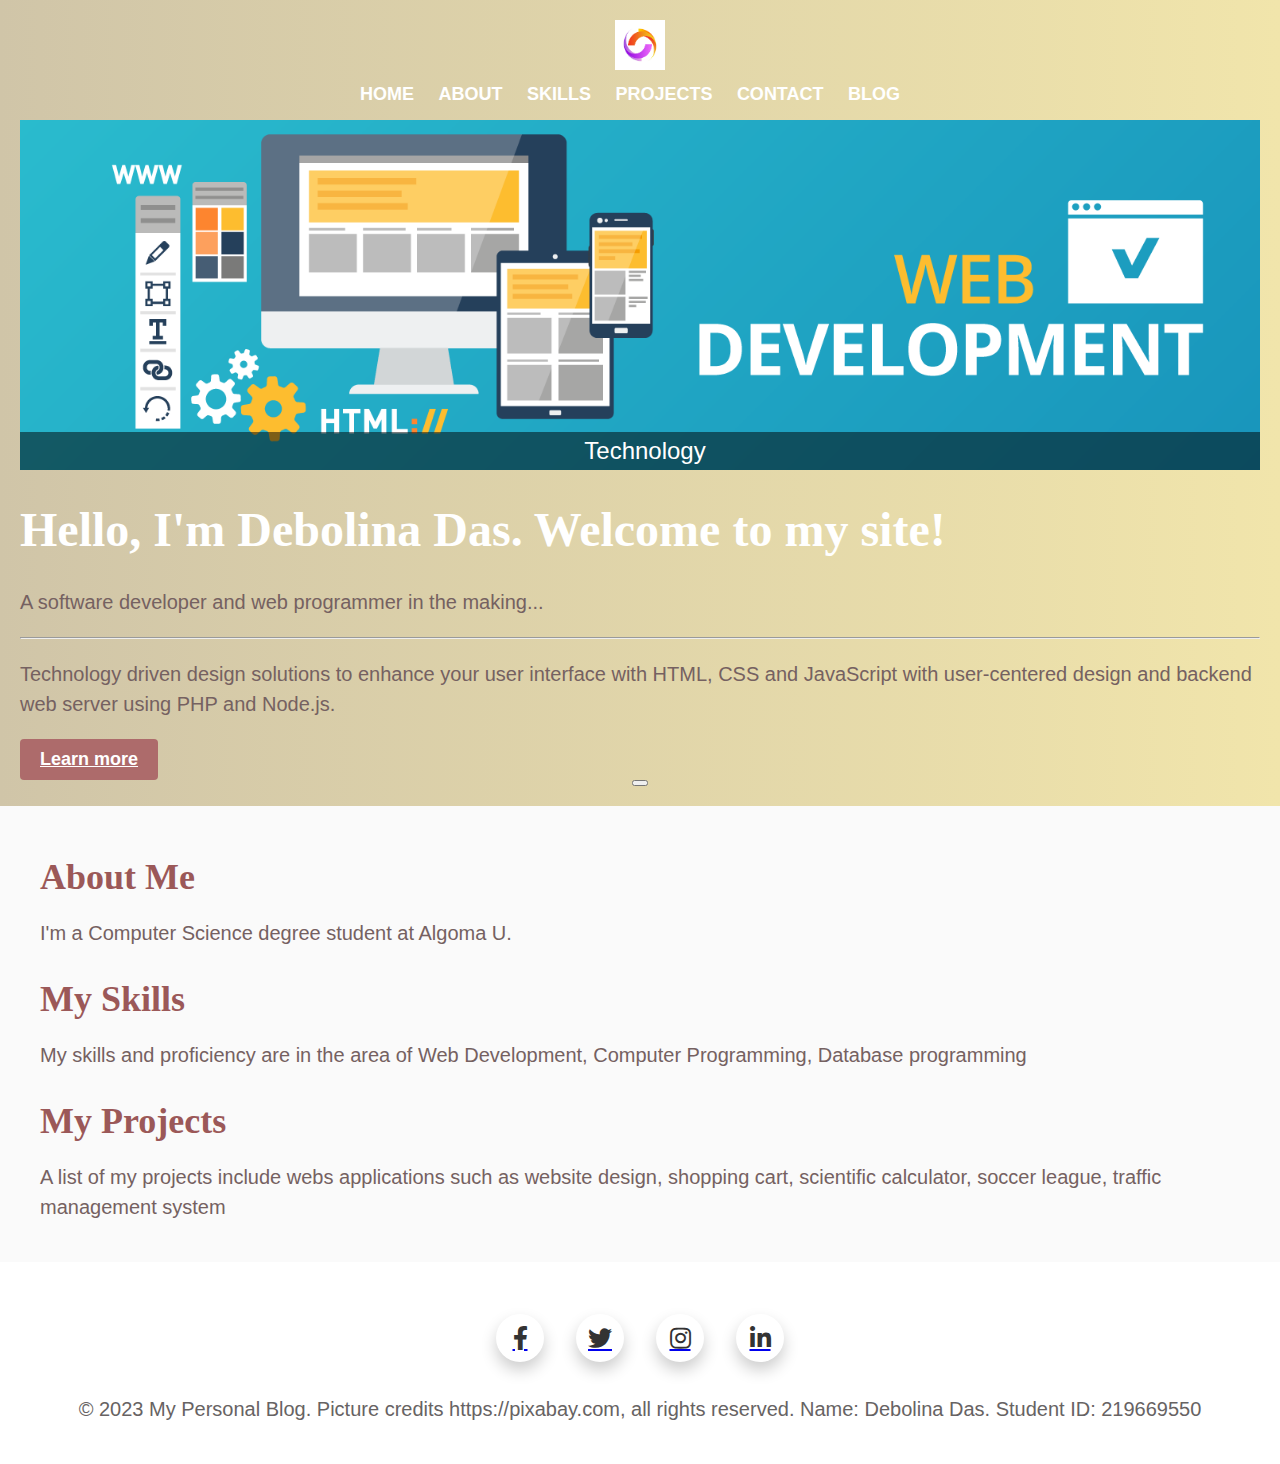
<file: index.html>
<!DOCTYPE html>
<html lang="en">
<head>
	<meta charset="UTF-8">
	<meta name="viewport" content="width=device-width, initial-scale=1.0">
	<title>Debolina's Personal Portfolio</title>
	<link rel="stylesheet" href="style.css">
    <!-- including social media icons in the footer -->
    <link rel="stylesheet" href="https://cdnjs.cloudflare.com/ajax/libs/font-awesome/5.15.3/css/all.min.css">

    <style>
		.banner {
			position: relative;
			height: 350px;
			overflow: hidden;
		}
		
		.banner img {
			position: absolute;
			top: 0;
			left: 0;
			width: 100%;
			height: 100%;
			object-fit: cover;
			opacity: 0;
			transition: opacity 1s ease-in-out;
		}
		
		.banner img.active {
			opacity: 1;
		}
		
		.banner .caption {
			position: absolute;
			bottom: 0;
			left: 0;
			width: 100%;
			padding: 5px;
			background-color: rgba(0, 0, 0, 0.5);
			color: white;
			font-size: 24px;
			text-align: center;
			opacity: 0;
			transition: opacity 1s ease-in-out;
		}
		
		.banner .caption.active {
			opacity: 1;
		}
	</style>

    <script src="script.js"></script>
</head>
<body>
	<header>
        <div class="logo">
            <a href="index.html"><img src="logo.png" alt="Logo" style="width: 50px; height: 50px;"></a>
        </div>
		<nav>
            <div class="menu">
                <ul>
                    <li><a href="index.html">Home</a></li>
                    <li><a href="about.html">About</a></li>
                    <li><a href="skills.html">Skills</a></li>
                    <li><a href="projects.html">Projects</a></li>
                    <li><a href="contact.html">Contact</a></li>
                    <li><a href="blog.html">Blog</a></li>
                </ul>
            </div>
		</nav>
        <div class="banner">
            <img class="active" src="banner1.jpg" alt="Banner 1">
            <img src="banner2.jpg" alt="Banner 2">
            <img src="banner3.jpg" alt="Banner 3">
            <div class="caption active">Technology</div>
            <div class="caption">Innovation</div>
            <div class="caption">and more...</div>
        </div>
        <div class="jumbotron">
            <h1 class="display-4"><strong>Hello, I'm Debolina Das. Welcome to my site!</strong></h1>
            <p class="lead">A software developer and web programmer in the making...</p>
            <!-- images and captions below -->
            <div class="row">
            </div>
            <hr class="my-4">
            <p>Technology driven design solutions to enhance your user interface with HTML, CSS and JavaScript with user-centered design
                and backend web server using PHP and Node.js.</p>
            <a class="btn btn-primary btn-lg" href="about.html" role="button">Learn more</a>
        </div>
        <button id="menuIcon" class="navbar-toggler" type="button" data-toggle="collapse" data-target="#navbarNav" aria-controls="navbarNav" aria-expanded="false" aria-label="Toggle navigation">
            <span class="navbar-toggler-icon"></span>
        </button>          
	</header>
	<main>
		<section class="container">
			<h2>About Me</h2>
			<p>I'm a Computer Science degree student at Algoma U.</p>
		</section>
		<section class="container">
			<h2>My Skills</h2>
			<p>My skills and proficiency are in the area of Web Development, Computer Programming, Database programming</p>
		</section>
		<section class="container">
			<h2>My Projects</h2>
			<p>A list of my projects include webs applications such as website design, shopping cart, scientific calculator, soccer league, traffic management system</p>
		</section>
	</main>
	<footer>
        <div class="footer-social">
            <a href="https://www.facebook.com"><i class="fab fa-facebook-f"></i></a>
            <a href="https://www.twitter.com"><i class="fab fa-twitter"></i></a>
            <a href="https://www.instagram.com"><i class="fab fa-instagram"></i></a>
            <a href="https://www.linkedin.com"><i class="fab fa-linkedin-in"></i></a>
          </div>
          <p>&copy; 2023 My Personal Blog. Picture credits https://pixabay.com, all rights reserved. Name: Debolina Das. Student ID: 219669550</p>
	</footer>
    <script>
		// Banner Rotational Snippet
		const images = document.querySelectorAll('.banner img');
		const captions = document.querySelectorAll('.banner .caption');
		let activeIndex = 0;
		
		function rotateBanner() {
			// Hide the current active image and caption
			images[activeIndex].classList.remove('active');
			captions[activeIndex].classList.remove('active');
			
			// Calculate the index of the next image and caption
			activeIndex = (activeIndex + 1) % images.length;
			
			// Show the next image and caption
			images[activeIndex].classList.add('active');
			captions[activeIndex].classList.add('active');
		}
		
		// Start rotating the banner every 3 seconds
		setInterval(rotateBanner, 3000);
	</script>
</body>
</html>
</file>
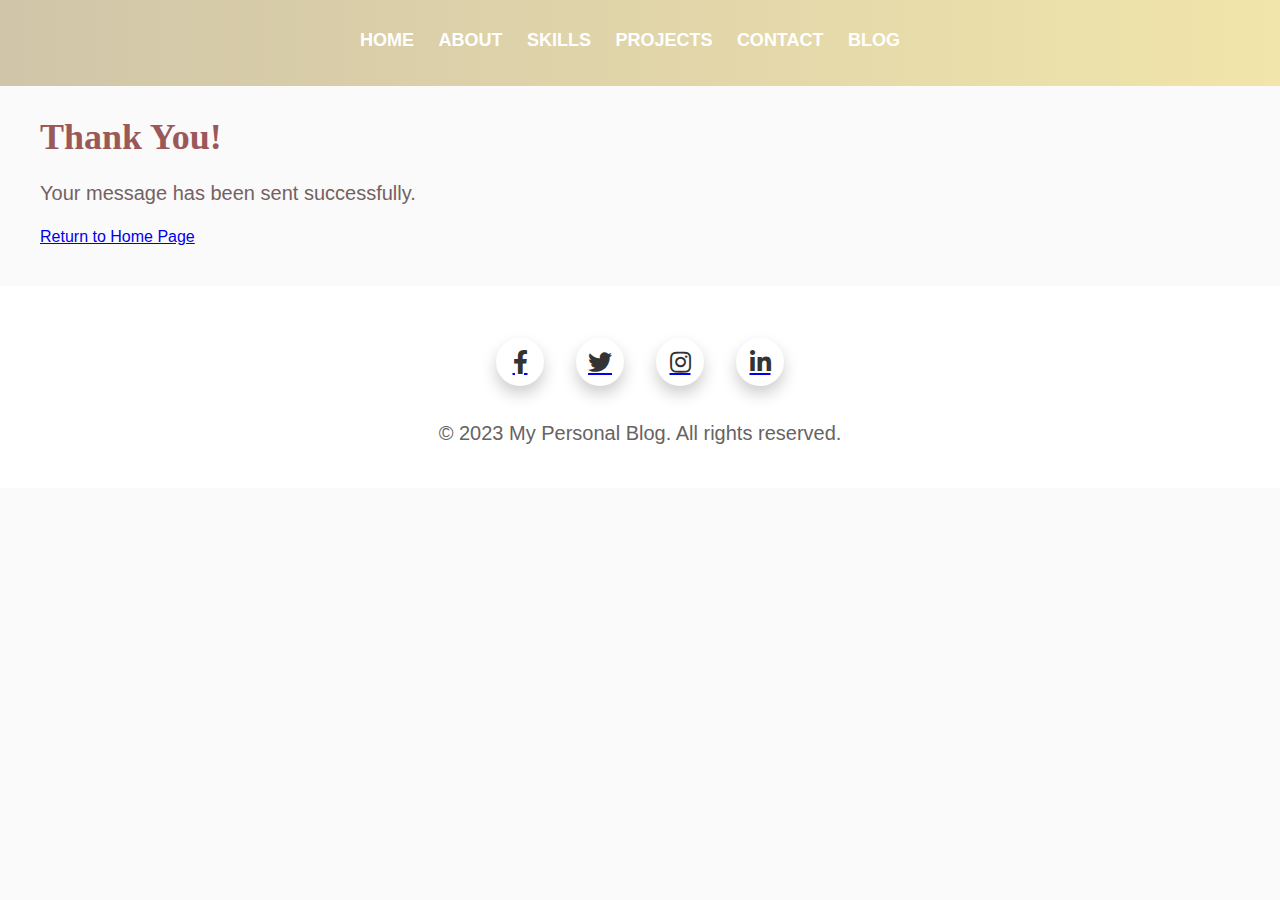
<file: contact-success.html>
<!DOCTYPE html>
<html lang="en">
<head>
    <meta charset="UTF-8">
    <meta name="viewport" content="width=device-width, initial-scale=1.0">
    <title>Contact Form Submission Successful</title>
    <link rel="stylesheet" href="style.css">
    <link rel="stylesheet" href="https://cdnjs.cloudflare.com/ajax/libs/font-awesome/5.15.3/css/all.min.css">
</head>
<body>
    <header>
        <div class="container">
            <nav>
                <div id="menuIcon">
                    <div class="menuIconLine"></div>
                    <div class="menuIconLine"></div>
                    <div class="menuIconLine"></div>
                </div>
                <ul class="navLinks">
                    <li><a href="index.html">Home</a></li>
                    <li><a href="about.html">About</a></li>
                    <li><a href="skills.html">Skills</a></li>
                    <li><a href="projects.html">Projects</a></li>
                    <li><a href="contact.html">Contact</a></li>
                    <li><a href="blog.html">Blog</a></li>
                </ul>
            </nav>
        </div>
    </header>

    <section class="contact-success">
        <div class="container">
            <div class="row">
                <h2>Thank You!</h2>
                <p>Your message has been sent successfully.</p>
                <a href="index.html" class="button">Return to Home Page</a>
            </div>
        </div>
    </section>

    <footer>
        <div class="footer-social">
            <a href="https://www.facebook.com"><i class="fab fa-facebook-f"></i></a>
            <a href="https://www.twitter.com"><i class="fab fa-twitter"></i></a>
            <a href="https://www.instagram.com"><i class="fab fa-instagram"></i></a>
            <a href="https://www.linkedin.com"><i class="fab fa-linkedin-in"></i></a>
          </div>
          <p>&copy; 2023 My Personal Blog. All rights reserved.</p>
    </footer>

    <script src="script.js"></script>
</body>
</html>
</file>
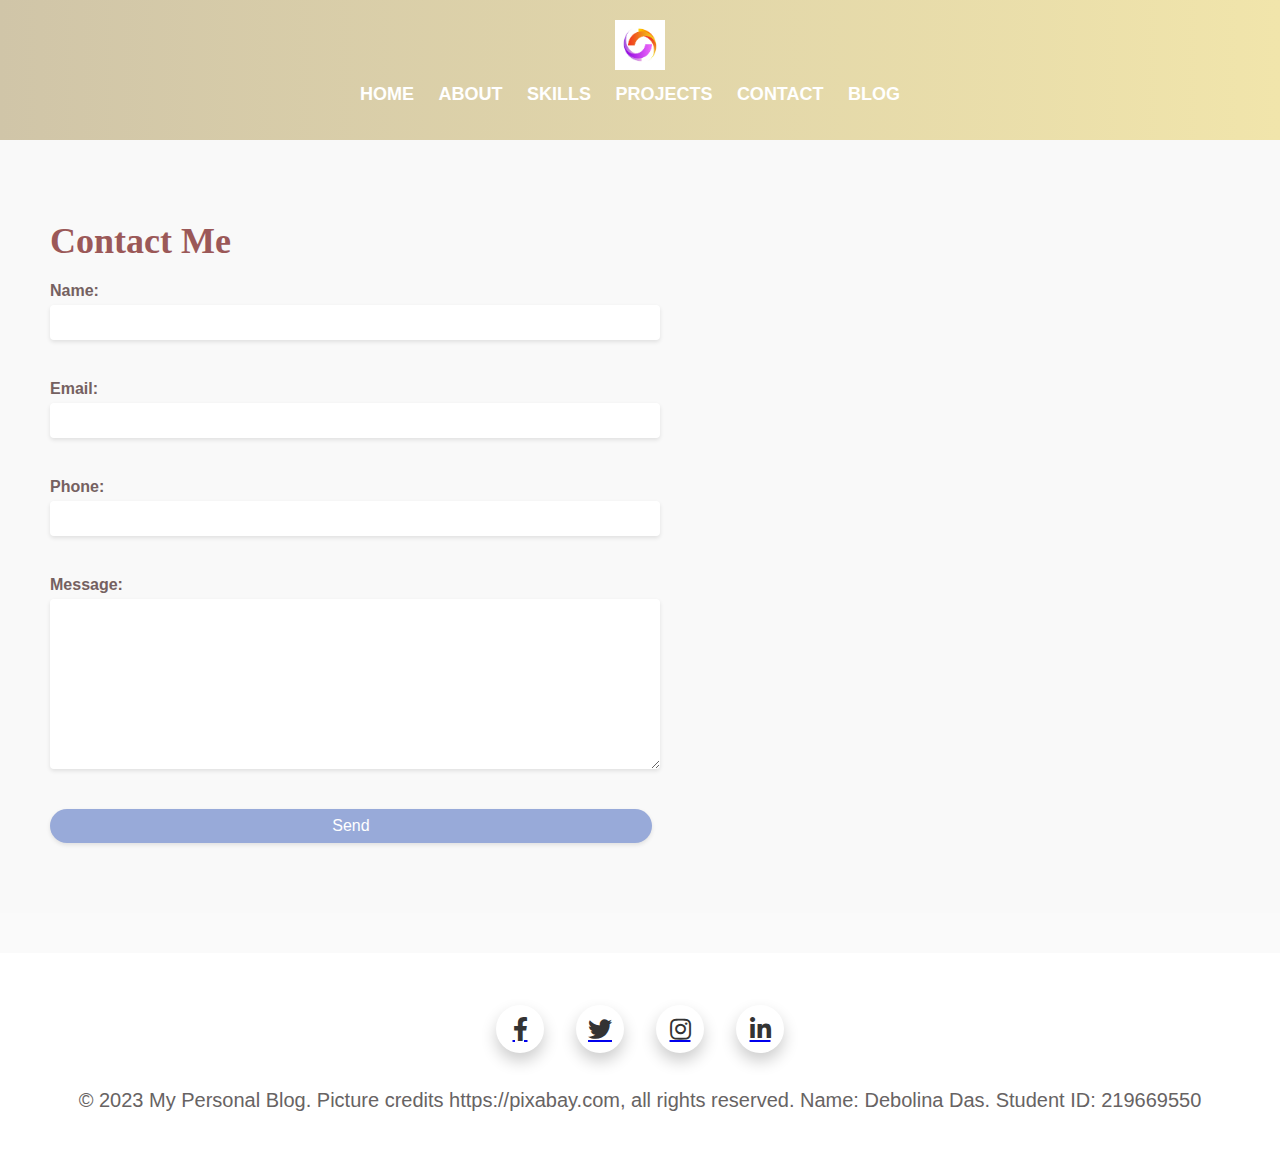
<file: contact.html>
<!DOCTYPE html>
<html lang="en">
<head>
    <meta charset="UTF-8">
    <meta name="viewport" content="width=device-width, initial-scale=1.0">
    <title>Contact</title>
    <link rel="stylesheet" href="style.css">
    <link rel="stylesheet" href="https://cdnjs.cloudflare.com/ajax/libs/font-awesome/5.15.3/css/all.min.css">
</head>
<body>
    <header>
        <div class="logo">
            <a href="index.html"><img src="logo.png" alt="Logo" style="width: 50px; height: 50px;"></a>
        </div>
        <div class="container">
            <nav>
                <div id="menuIcon">
                    <div class="menuIconLine"></div>
                    <div class="menuIconLine"></div>
                    <div class="menuIconLine"></div>
                </div>
                <ul class="navLinks">
                    <li><a href="index.html">Home</a></li>
                    <li><a href="about.html">About</a></li>
                    <li><a href="skills.html">Skills</a></li>
                    <li><a href="projects.html">Projects</a></li>
                    <li><a href="contact.html" class="active">Contact</a></li>
                    <li><a href="blog.html">Blog</a></li>
                </ul>
            </nav>
        </div>
    </header>

    <section class="contact">
        <div class="container">
            <div class="row">
                <h2>Contact Me</h2>
                <form action="submit-form.php" method="POST">
                    <div class="form-row">
                        <label for="name">Name:</label>
                        <input type="text" name="name" id="name" required>
                    </div>
                    <div class="form-row">
                        <label for="email">Email:</label>
                        <input type="email" name="email" id="email" required>
                    </div>
                    <div class="form-row">
                        <label for="phone">Phone:</label>
                        <input type="tel" name="phone" id="phone" required>
                    </div>
                    <div class="form-row">
                        <label for="message">Message:</label>
                        <textarea name="message" id="message" required></textarea>
                    </div>
                    <div class="form-row">
                        <input type="submit" value="Send">
                    </div>
                </form>
            </div>
        </div>
    </section>

    <footer>
        <div class="footer-social">
            <a href="https://www.facebook.com"><i class="fab fa-facebook-f"></i></a>
            <a href="https://www.twitter.com"><i class="fab fa-twitter"></i></a>
            <a href="https://www.instagram.com"><i class="fab fa-instagram"></i></a>
            <a href="https://www.linkedin.com"><i class="fab fa-linkedin-in"></i></a>
          </div>
          <p>&copy; 2023 My Personal Blog. Picture credits https://pixabay.com, all rights reserved. Name: Debolina Das. Student ID: 219669550</p>
    </footer>

    <script src="script.js"></script>
</body>
</html>
</file>
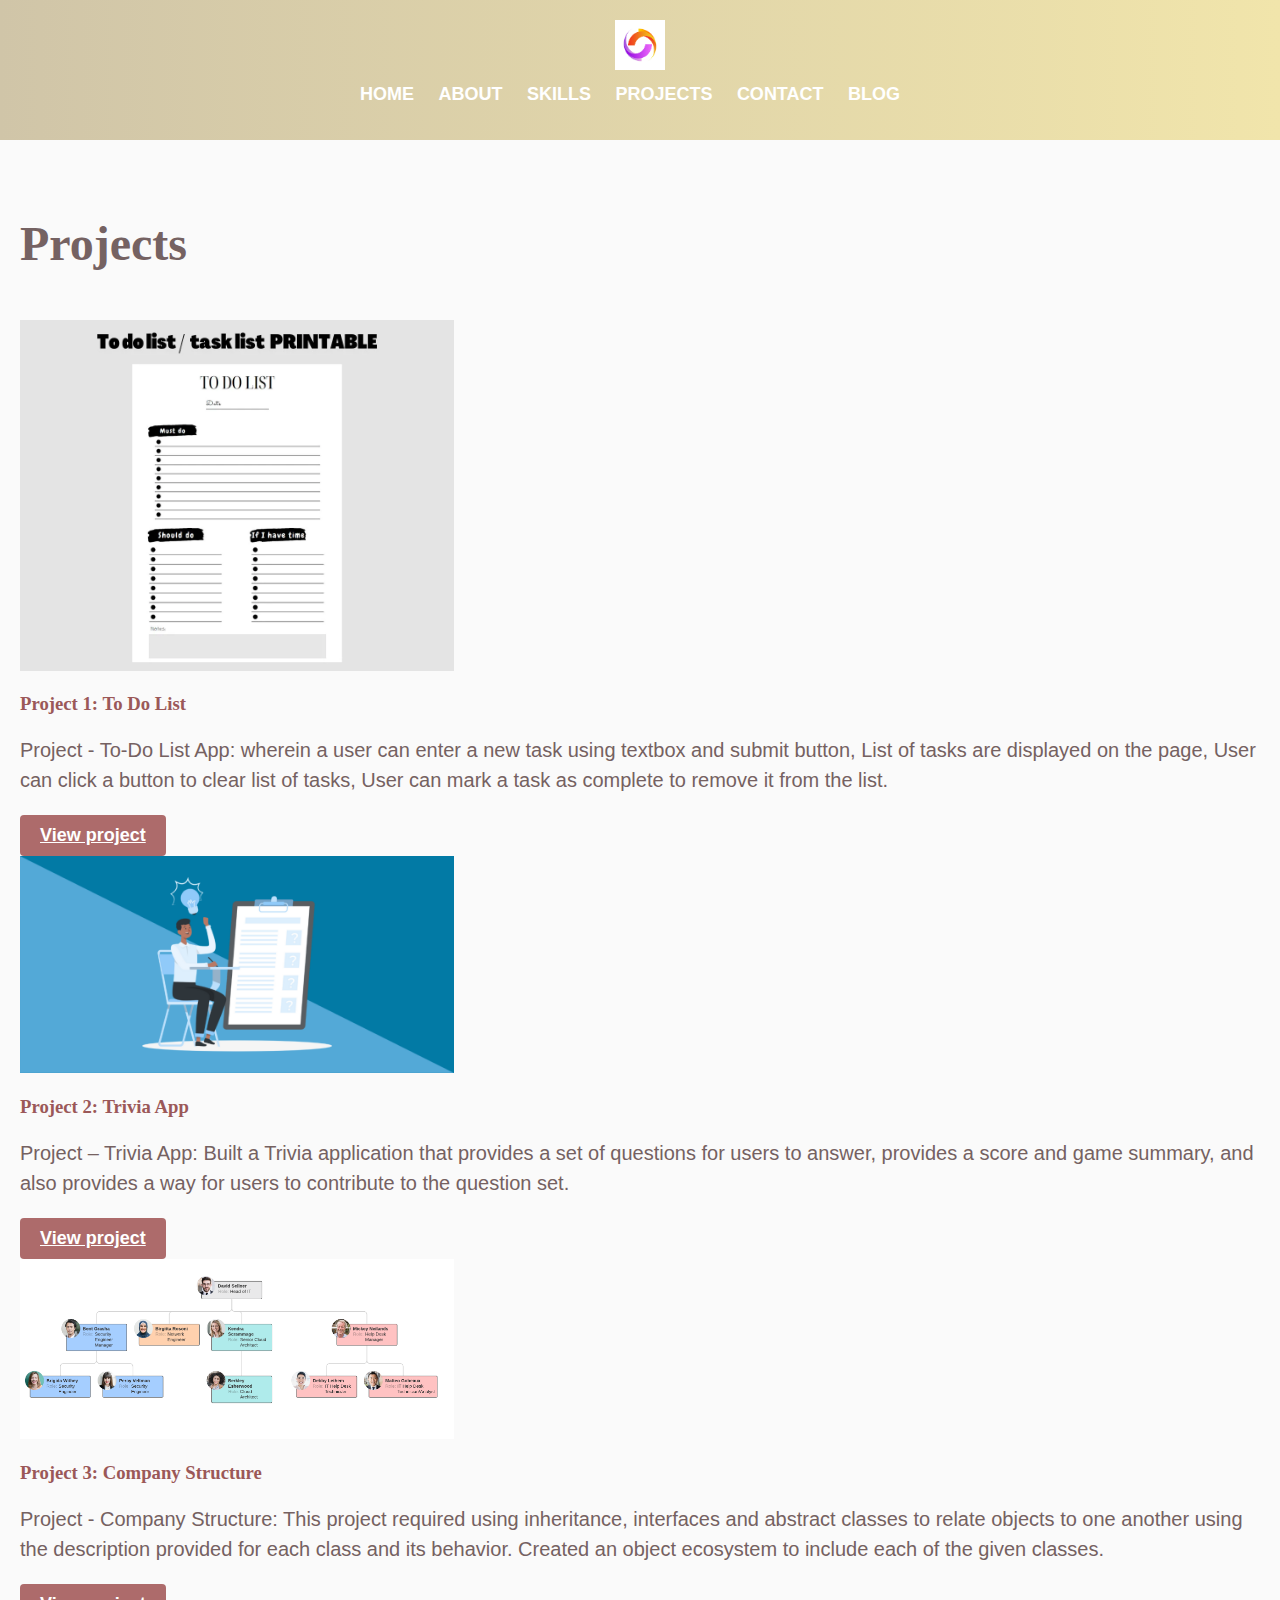
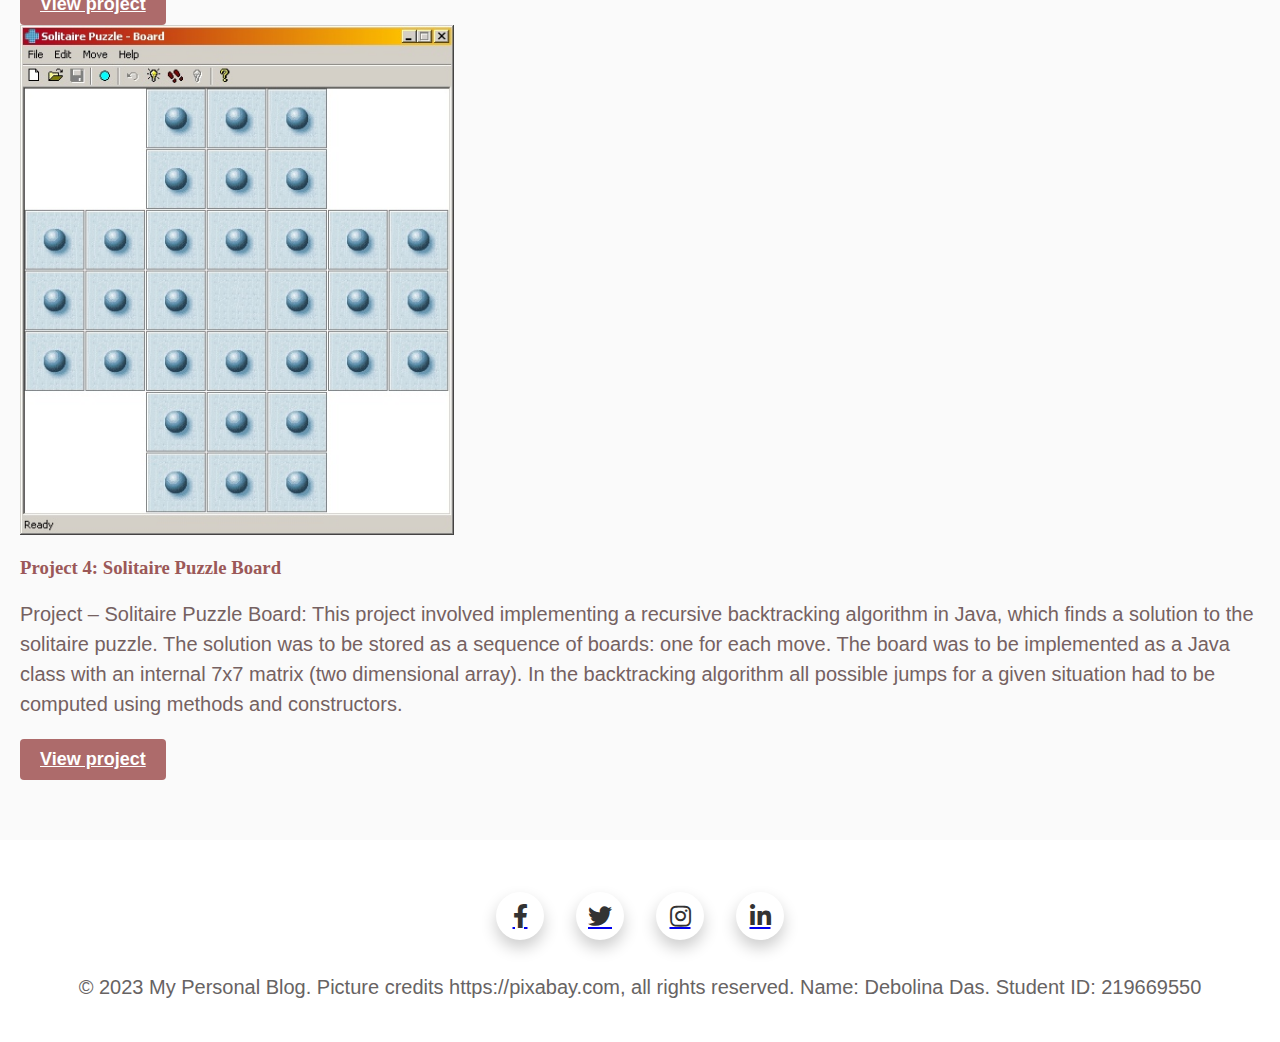
<file: projects.html>
<!DOCTYPE html>
<html lang="en">
<head>
  <meta charset="UTF-8">
  <meta name="viewport" content="width=device-width, initial-scale=1.0">
  <title>Projects - My Portfolio</title>
  <link rel="stylesheet" href="style.css">
  <link rel="stylesheet" href="https://cdnjs.cloudflare.com/ajax/libs/font-awesome/5.15.3/css/all.min.css">
</head>
<body>
  <!-- Header section -->
  <header>
    <div class="logo">
      <a href="index.html"><img src="logo.png" alt="Logo" style="width: 50px; height: 50px;"></a>
    </div>
    <nav>
      <div class="menu">
        <ul>
          <li><a href="index.html">Home</a></li>
          <li><a href="about.html">About</a></li>
          <li><a href="skills.html">Skills</a></li>
          <li><a href="projects.html" class="active">Projects</a></li>
          <li><a href="contact.html">Contact</a></li>
          <li><a href="blog.html">Blog</a></li>
        </ul>
      </div>
    </nav>
  </header>

  <!-- Main section -->
  <main>
    <section class="section-heading">
      <h1><p style="color: rgb(117, 98, 98); font-size: 48px;">Projects</p></h1>
    </section>
    <section class="section-content">
      <div class="project">
        <img src="project1.jpg" alt="Project 1: To Do List" style="width: 35%;">
        <h3>Project 1: To Do List</h3>
        <p>Project - To-Do List App: wherein a user can enter a new task using textbox
          and submit button, List of tasks are displayed on the page, User can click a
          button to clear list of tasks, User can mark a task as complete to remove it from
          the list.</p>
        <a href="https://github.com/debolina-ca/my-projects/tree/master/To%20Do%20App" class="btn btn-primary">View project</a>
      </div>
      <div class="project">
        <img src="project2.jpg" alt="Project 2: Trivia App" style="width: 35%;">
        <h3>Project 2: Trivia App</h3>
        <p>Project – Trivia App: Built a Trivia application that provides a set of questions
          for users to answer, provides a score and game summary, and also provides
          a way for users to contribute to the question set.</p>
        <a href="https://github.com/debolina-ca/my-projects/tree/master/Trivia%20App" class="btn btn-primary">View project</a>
      </div>
      <div class="project">
        <img src="project3.jpg" alt="Project 3: Company Structure" style="width: 35%;">
        <h3>Project 3: Company Structure</h3>
        <p>Project - Company Structure: This project required using inheritance,
          interfaces and abstract classes to relate objects to one another using the
          description provided for each class and its behavior. Created an object
          ecosystem to include each of the given classes.</p>
        <a href="https://github.com/debolina-ca/my-projects" class="btn btn-primary">View project</a>
      </div>
      <div class="project">
        <img src="project4.jpg" alt="Project 4: Solitaire Puzzle Board" style="width: 35%;">
        <h3>Project 4: Solitaire Puzzle Board</h3>
        <p>Project – Solitaire Puzzle Board: This project involved implementing a
          recursive backtracking algorithm in Java, which finds a solution to the solitaire
          puzzle. The solution was to be stored as a sequence of boards: one for each
          move. The board was to be implemented as a Java class with an internal 7x7
          matrix (two dimensional array). In the backtracking algorithm all possible jumps
          for a given situation had to be computed using methods and constructors.</p>
        <a href="https://github.com/debolina-ca/my-projects" class="btn btn-primary">View project</a>
      </div>
    </section>
  </main>

  <footer>
    <div class="footer-social">
        <a href="https://www.facebook.com"><i class="fab fa-facebook-f"></i></a>
        <a href="https://www.twitter.com"><i class="fab fa-twitter"></i></a>
        <a href="https://www.instagram.com"><i class="fab fa-instagram"></i></a>
        <a href="https://www.linkedin.com"><i class="fab fa-linkedin-in"></i></a>
      </div>
      <p>&copy; 2023 My Personal Blog. Picture credits https://pixabay.com, all rights reserved. Name: Debolina Das. Student ID: 219669550</p>
</footer>
</body>
</html>
</file>
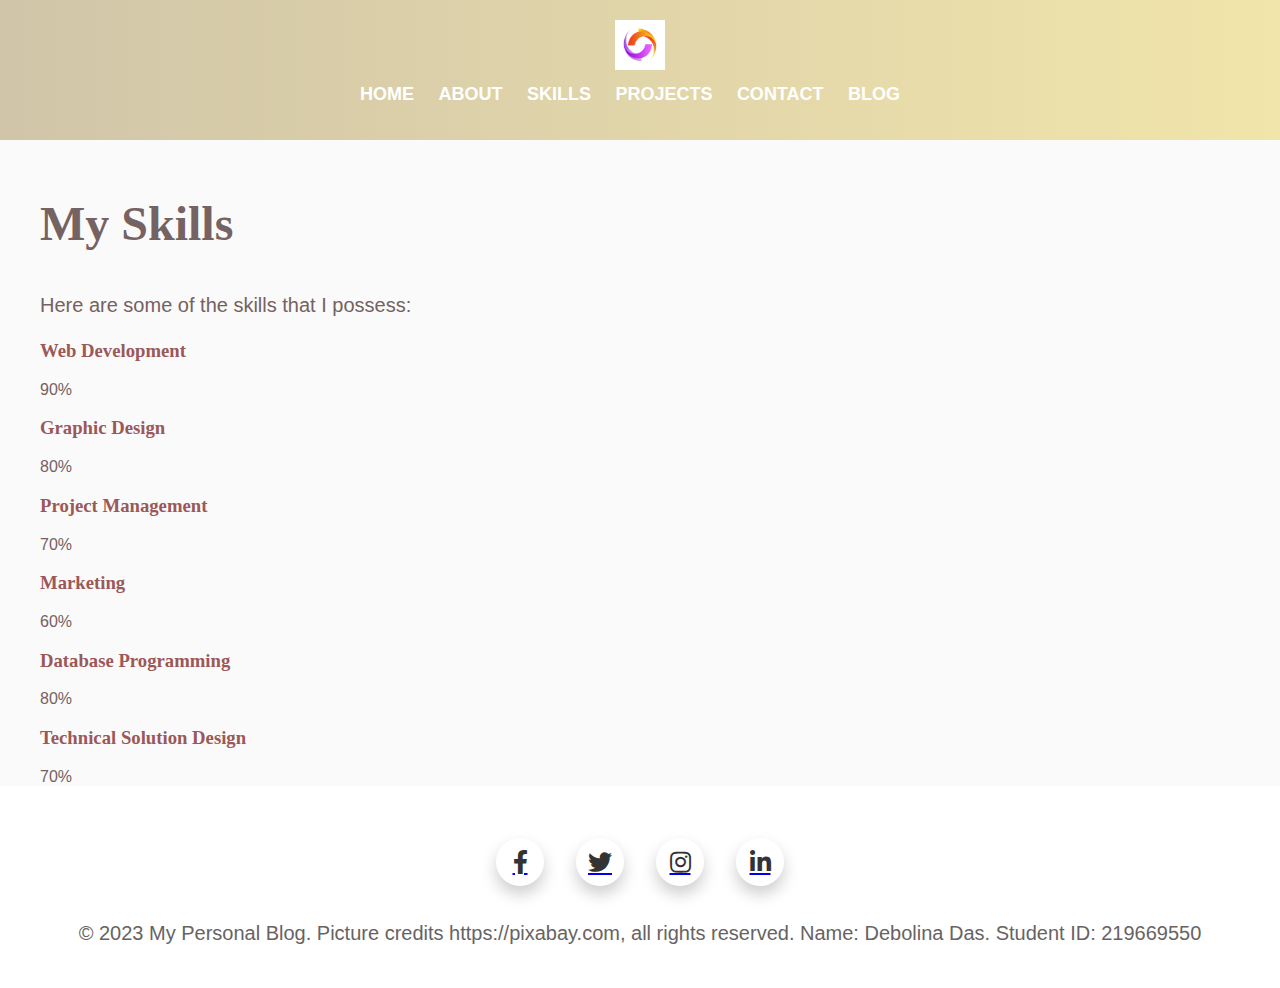
<file: skills.html>
<!DOCTYPE html>
<html>
<head>
	<title>My Skills</title>
	<link rel="stylesheet" href="style.css">
	<link rel="stylesheet" href="https://cdnjs.cloudflare.com/ajax/libs/font-awesome/5.15.3/css/all.min.css">
	<script src="script.js" defer></script>
</head>
<body>
	<header>
		<div class="logo">
            <a href="index.html"><img src="logo.png" alt="Logo" style="width: 50px; height: 50px;"></a>
        </div>
		<nav>
			<div class="menu-icon" id="menuIcon">
				<div></div>
				<div></div>
				<div></div>
			</div>
			<ul class="nav-links">
				<li><a href="index.html">Home</a></li>
				<li><a href="about.html">About</a></li>
				<li><a href="skills.html" class="current">Skills</a></li>
				<li><a href="projects.html">Projects</a></li>
				<li><a href="contact.html">Contact</a></li>
				<li><a href="blog.html">Blog</a></li>
			</ul>
		</nav>
	</header>

	<div class="container">
		<h1><p style="color: rgb(117, 98, 98); font-size: 48px;">My Skills</p></h1>
		<p>Here are some of the skills that I possess:</p>

		<div class="skills-container">
			<div class="skill">
				<h3>Web Development</h3>
				<div class="skill-bar">
					<div class="skill-level" style="width: 90%;">90%</div>
				</div>
			</div>
			<div class="skill">
				<h3>Graphic Design</h3>
				<div class="skill-bar">
					<div class="skill-level" style="width: 80%;">80%</div>
				</div>
			</div>
			<div class="skill">
				<h3>Project Management</h3>
				<div class="skill-bar">
					<div class="skill-level" style="width: 70%;">70%</div>
				</div>
			</div>
			<div class="skill">
				<h3>Marketing</h3>
				<div class="skill-bar">
					<div class="skill-level" style="width: 60%;">60%</div>
				</div>
			</div>
			<div class="skill">
				<h3>Database Programming</h3>
				<div class="skill-bar">
					<div class="skill-level" style="width: 70%;">80%</div>
				</div>
			</div>
			<div class="skill">
				<h3>Technical Solution Design</h3>
				<div class="skill-bar">
					<div class="skill-level" style="width: 80%;">70%</div>
				</div>
			</div>
		</div>
	</div>

	<footer>
        <div class="footer-social">
            <a href="https://www.facebook.com"><i class="fab fa-facebook-f"></i></a>
            <a href="https://www.twitter.com"><i class="fab fa-twitter"></i></a>
            <a href="https://www.instagram.com"><i class="fab fa-instagram"></i></a>
            <a href="https://www.linkedin.com/in/dasdebolina"><i class="fab fa-linkedin-in"></i></a>
          </div>
          <p>&copy; 2023 My Personal Blog. Picture credits https://pixabay.com, all rights reserved. Name: Debolina Das. Student ID: 219669550</p>
	</footer>

</body>
</html>
</file>
<file: style.css>
/* Body styles */
body {
  margin: 0;
  padding: 0;
  font-family: 'Montserrat', sans-serif;
  color: #756161;
  background-color: #fafafa;
}

/* Header styles */
header {
  background: linear-gradient(to right, #d0c5a8, #f1e5ab);
  padding: 20px;
  display: flex;
  flex-direction: column;
  justify-content: space-between;
  align-items: center;
}

header ul {
  list-style: none;
  margin: 0;
  padding: 0;
}

header li {
  display: inline-block;
  margin-right: 20px;
} 

.navigation {
  display: flex;
  list-style: none;
  justify-content: center;
  margin-top: 30px;
}

.navigation li {
  margin-right: 30px;
}

.intro {
  display: flex;
  flex-direction: row;
  justify-content: center;
  align-items: center;
  margin-top: 50px;
  padding: 50px;
  background-color: #f7e4db;
}

.intro {
  color: #ffffff;
}

.intro-text {
  flex: 1;
  padding-right: 50px;
  text-align: center;
  color: #ffffff;
}

.intro-image {
  flex: 1;
  text-align: center;
}

.intro-image img {
  max-width: 100%;
  height: auto;
}

@media screen and (max-width: 768px) {
  .intro {
    flex-direction: column;
  }

  .intro-text {
    padding: 0;
    margin-bottom: 30px;
    color: #ffffff;
  }

  .intro-image {
    padding: 0;
  }
}

.navbar-brand {
  font-size: 32px;
  font-weight: bold;
  color: #ffffff;
  text-decoration: none;
  margin-right: 40px;
}

.nav-link {
  color: #ffffff;
  font-size: 18px;
  font-weight: bold;
  text-decoration: none;
  margin-right: 20px;
  transition: all 0.2s ease-in-out;
}

.nav-link:hover {
  color: #f6c8ae;
}

nav {
  text-align: center;
  padding: 10px 0;
  margin-bottom: 5px;
}

nav ul {
  margin: 0;
  padding: 0;
  list-style: none;
}

nav ul li {
  display: inline-block;
  margin-right: 20px;
}

nav ul li a {
  color: #fff;
  text-decoration: none;
  font-size: 18px;
  font-weight: bold;
  text-transform: uppercase;
  transition: all 0.3s ease;
}

nav ul li a:hover {
  color: #99a3ea;
}

.menuIcon {
  display: none;
  font-size: 28px;
  color: #ffffff;
  cursor: pointer;
}

.banner {
  position: relative;
  width: 100%;
  height: 350px;
  overflow: hidden;
}

.banner img {
  position: absolute;
  top: 0;
  left: 0;
  opacity: 0;
  transition: opacity 1s ease-in-out;
  width: 100%;
  height: 100%;
  object-fit: cover;
}

.banner img.active {
  opacity: 1;
}

.banner button {
  position: absolute;
  top: 50%;
  transform: translateY(-50%);
  z-index: 1;
  border: none;
  background-color: transparent;
  color: white;
  font-size: 30px;
  cursor: pointer;
}

.banner button.prev {
  left: 20px;
}

.banner button.next {
  right: 20px;
}

.banner-image {
  width: 100%;
  height: 100%;
  object-fit: contain;
}

.banner {
  display: flex;
  justify-content: center;
  align-items: center;
  height: 500px;
  background-color: #ffffff;
}

.banner img {
  max-width: 100%;
  max-height: 100%;
  object-fit: cover;
}

.banner-caption {
  position: absolute;
  bottom: 0;
  left: 0;
  right: 0;
  padding: 10px;
  background-color: rgba(0, 0, 0, 0.5);
  color: #ffffff;
  font-size: 24px;
  font-weight: bold;
}

.logo {
  float: left;
}

/* Main styles */
main {
  padding: 20px;
}

.container {
  max-width: 1200px;
  margin: 0 auto;
}

section {
  margin-bottom: 40px;
}

h1, h2, h3, h4, h5, h6 {
  font-family: 'Pacifico', cursive;
  color: #9b5858;
}

h1 {
  font-size: 48px;
  margin-bottom: 30px;
  color: #ffffff;
}

h2 {
  font-size: 36px;
  margin-bottom: 20px;
}

p {
  font-size: 20px;
  line-height: 1.5;
  margin-bottom: 20px;
}

.btn {
  display: inline-block;
  padding: 10px 20px;
  font-size: 18px;
  font-weight: bold;
  color: #ffffff;
  background-color: #ad6b6b;
  border: none;
  border-radius: 4px;
  cursor: pointer;
  transition: all 0.2s ease-in-out;
}

.btn:hover {
  background-color: #d2a287;
}

/* Styling - contact form */
.contact {
  background-color: #f9f9f9;
  padding: 50px;
}

.form-row label {
  display: block;
  font-weight: bold;
  margin-bottom: 10px;
}

input[type="text"],
input[type="email"],
input[type="tel"],
textarea {
  width: 50%;
  padding: 10px;
  border: none;
  border-radius: 4px;
  margin-bottom: 20px;
  box-shadow: 0px 2px 4px rgba(0, 0, 0, 0.1);
}

input[type="submit"] {
  background-color: #98aad9;
  color: white;
  border: none;
  border-radius: 20px; 
  padding: 8px 20px; 
  width: 51%;
  cursor: pointer;
  box-shadow: 0px 2px 4px rgba(0, 0, 0, 0.1);
  font-size: 16px; 
}

input[type="submit"]:hover {
  background-color: #3c7ded; 
}

textarea {
  height: 150px;
}

/* Footer styles */
footer {
  background-color: #ffffff;
  text-align: center;
  padding: 20px;
  font-size: 16px;
  color: #676363;
}

.footer-links {
  display: flex;
  justify-content: center;
  align-items: center;
  margin-bottom: 10px;
}

.footer-links a {
  margin: 0 10px;
  color: #444444;
  text-decoration: none;
  transition: all 0.2s ease-in-out;
}

.footer-links a:hover {
  color: #f6a8a8;
}

.footer-social {
  display: flex;
  justify-content: center;
  align-items: center;
  margin: 2rem 0;
}

.footer-social a {
  display: inline-flex;
  justify-content: center;
  align-items: center;
  width: 3rem;
  height: 3rem;
  margin: 0 1rem;
  border-radius: 50%;
  background-color: #fff;
  box-shadow: 0 0.5rem 1rem rgba(0, 0, 0, 0.2);
  transition: background-color 0.3s ease;
}

.footer-social a:hover {
  background-color: #9cb3f5;
}

.footer-social a i {
  color: #333;
  font-size: 1.5rem;
  transition: color 0.3s ease;
}

.footer-social a:hover i {
  color: #fff;
}

.form-row {
  display: flex;
  flex-direction: column;
  margin-bottom: 20px;
}

.form-row label {
  margin-bottom: 5px;
}
</file>
